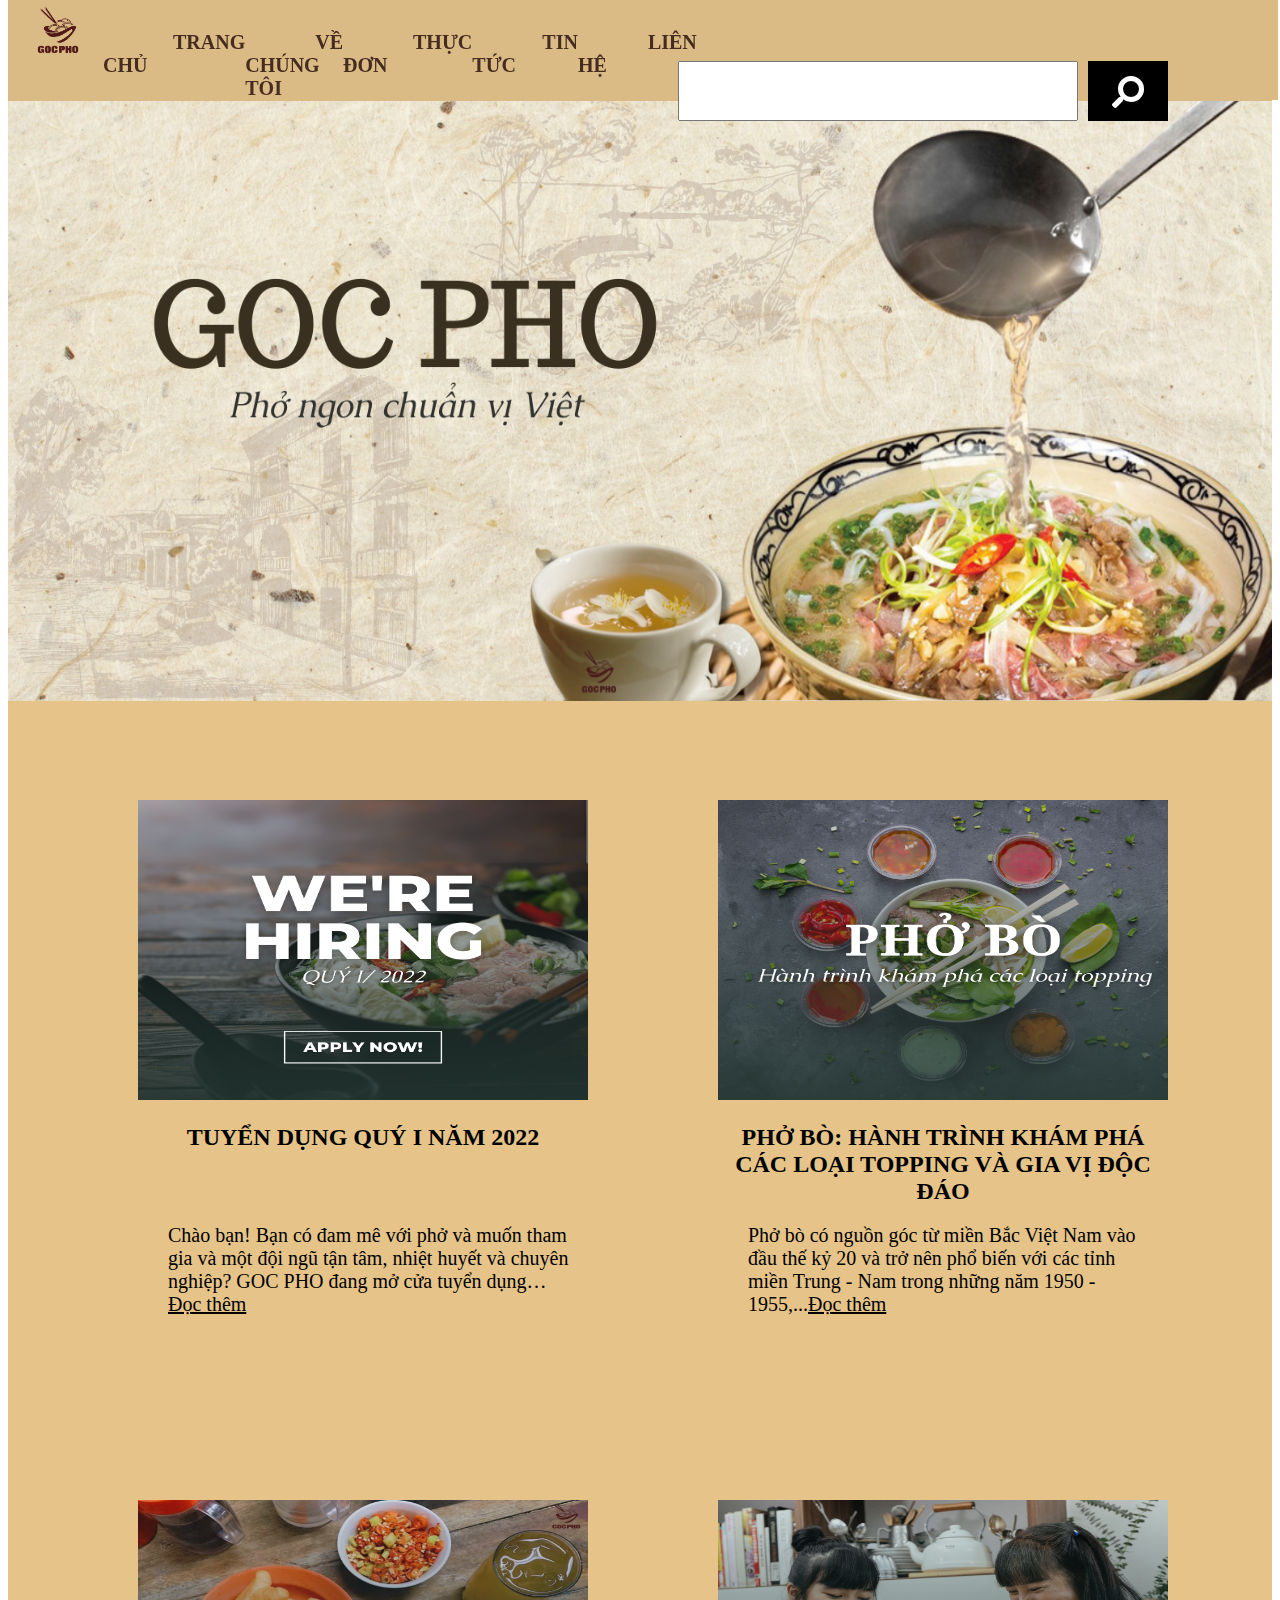
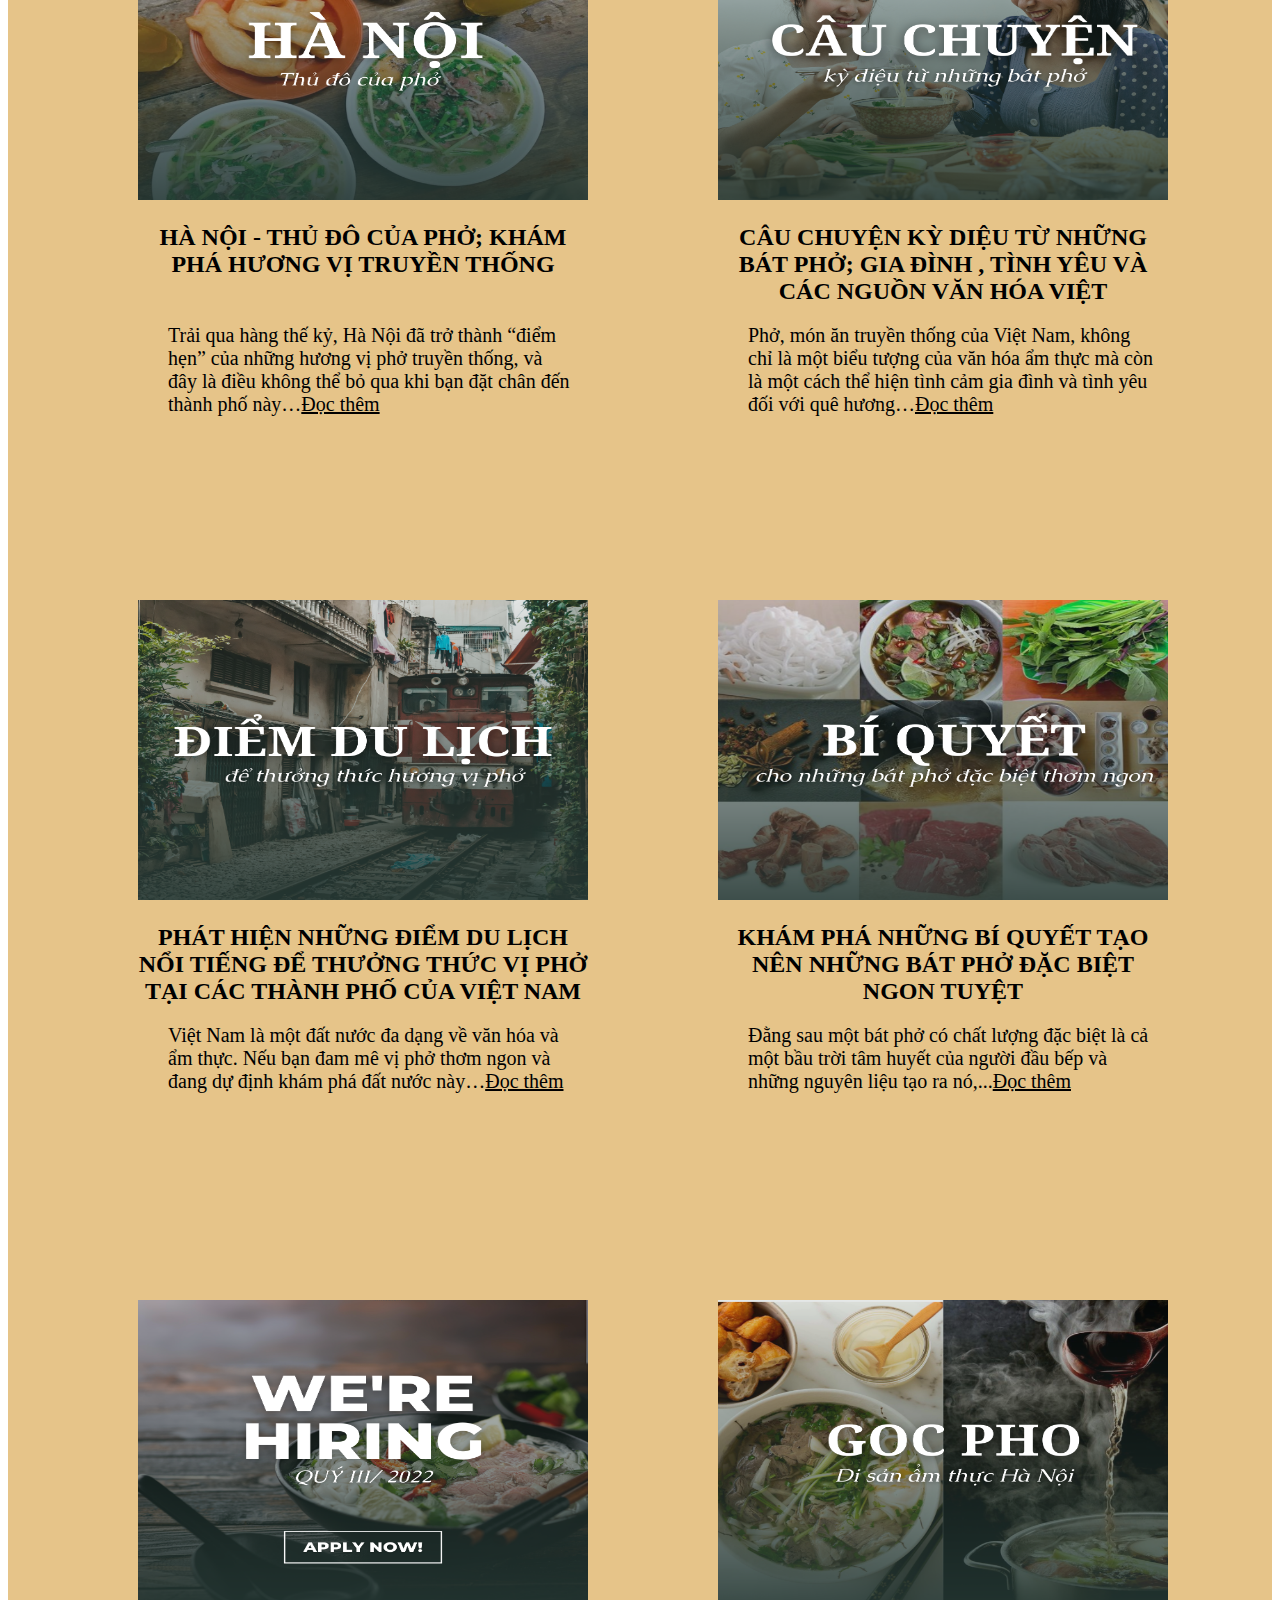
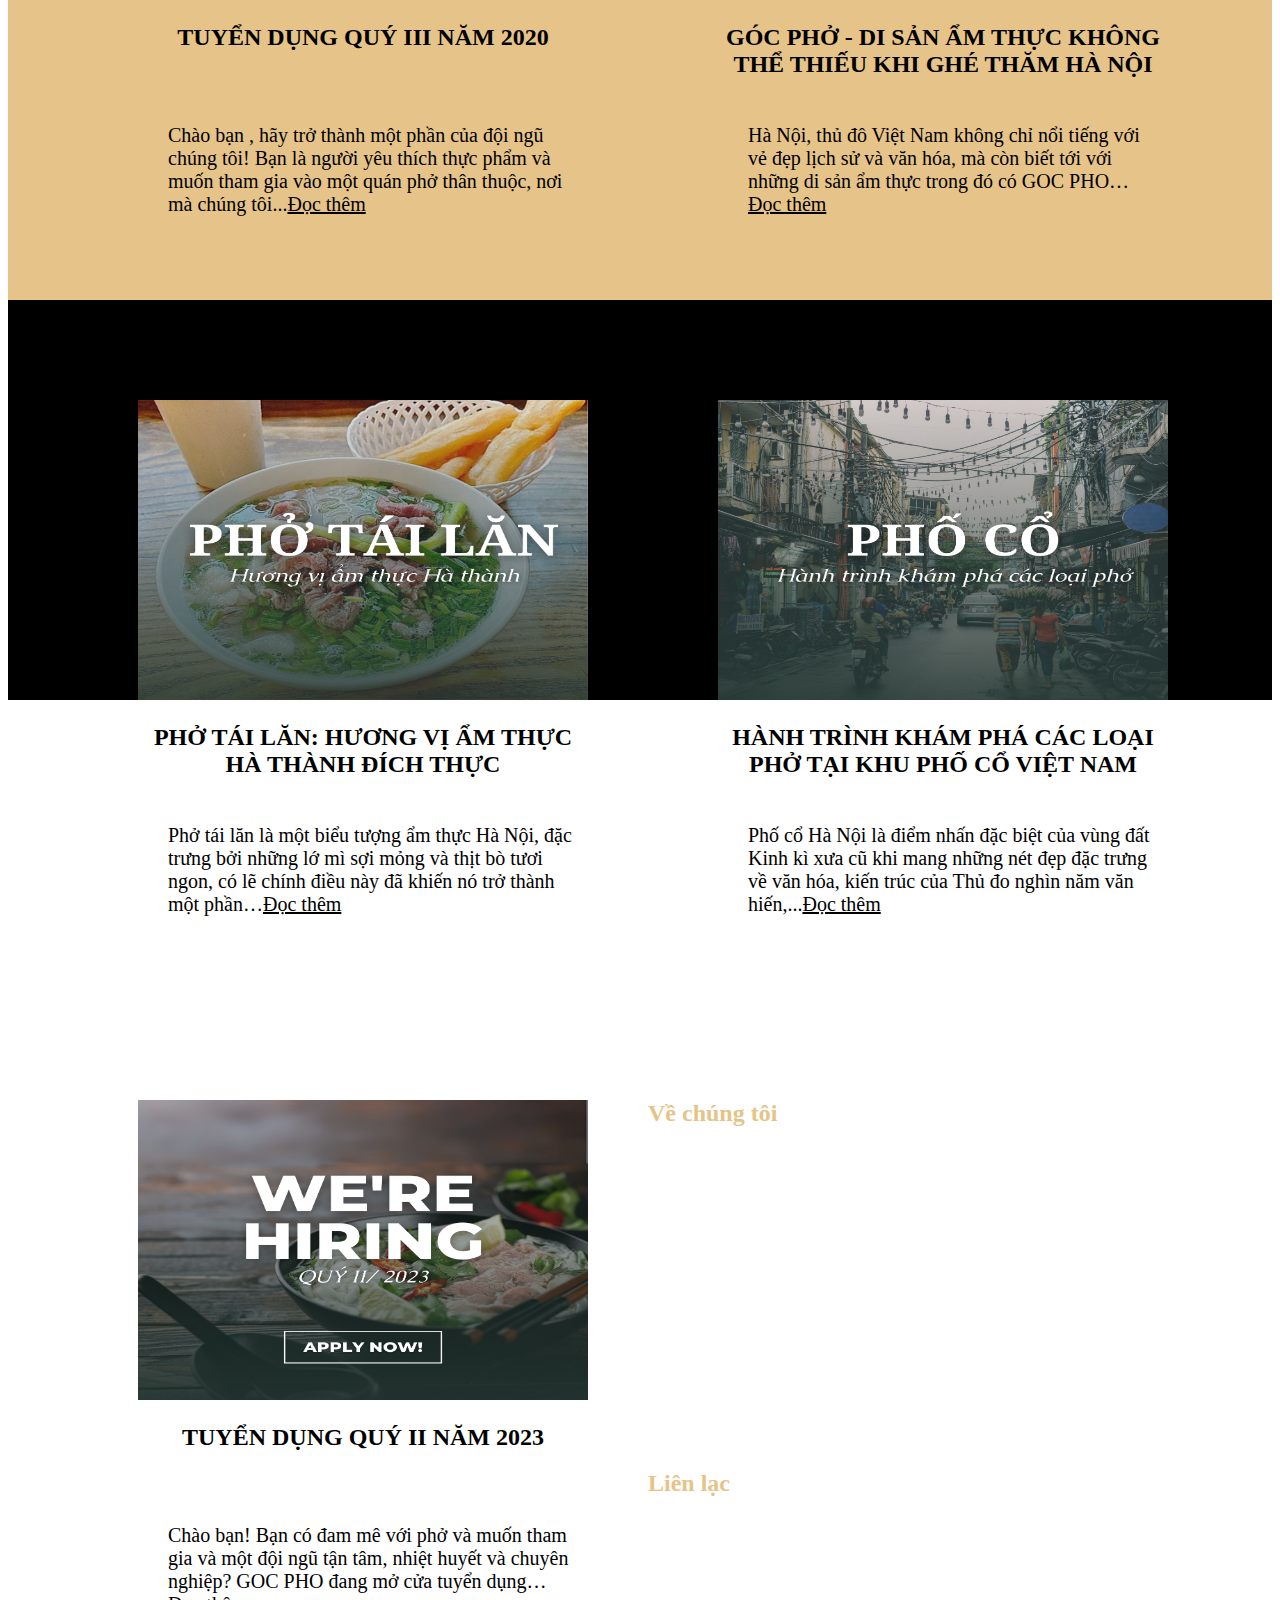
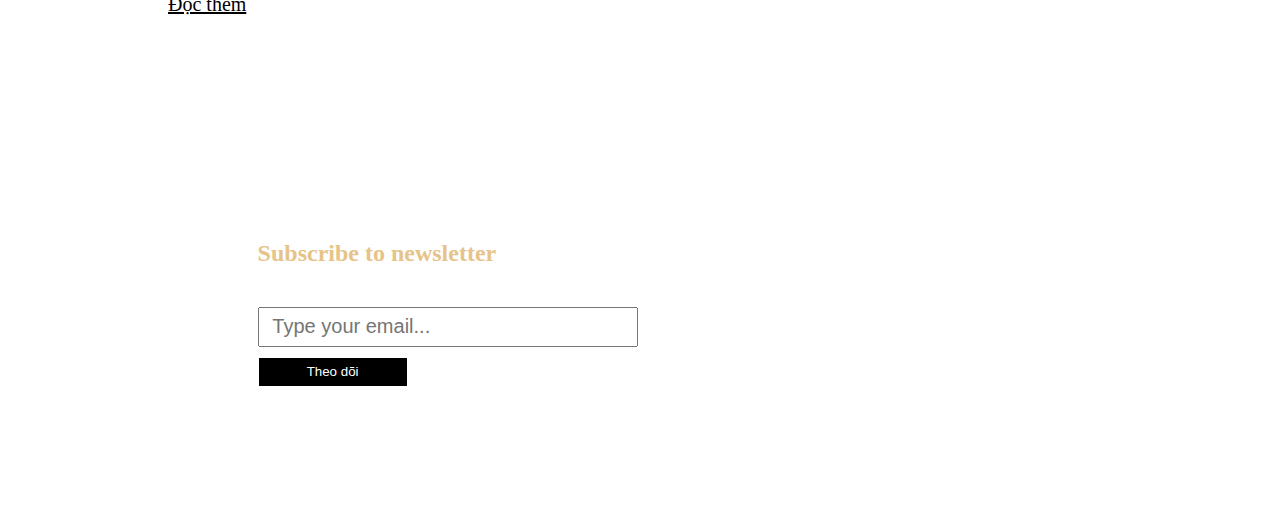
<file: index.html>
<!DOCTYPE html>
<html lang="en">
<head>
    <meta charset="UTF-8">
    <meta name="viewport" content="width=device-width, initial-scale=1.0">
     <link rel="stylesheet" type="text/css" href="../style.css">
     <link rel="stylesheet" href="https://cdnjs.cloudflare.com/ajax/libs/font-awesome/5.15.3/css/all.min.css">
    <title>Goc Pho</title>
</head>
<body>
     <div id="wp">
        <div class="menu">
          <nav >
          <img  src="../img/logo.png">
        <ul id="main-menu">
            <li id="toggleBut"><a id="toggleBut">TRANG  CHỦ </a></li>

            <li id="toggleButton"><a id="toggleButton">VỀ  CHÚNG  TÔI </a>
         
            </li>
            <li ><a  href="#">THỰC  ĐƠN  </a>
                <ul class="sub-menu"><br><br>
                    <li id="toggle"><a id="toggle">ĐỒ ĂN </a></li><br>
                    <li id="togg"><a id="togg">ĐỒ UỐNG </a></li><br>
                  
                 </ul></li>
            <li id="cuoi"><a id="cuoi">TIN  TỨC </a></li>

            <li id="tog"><a id="tog" >LIÊN  HỆ </a></li>
        </ul>
            </nav>
        
            <div class="search">
                <input type="search" name="tim kiem"  style="float: right;margin-right:200px;width:400px;height:60px;margin-top:-70px; font-size: 25px;">
              
                <div class="search" style="float:right; margin-top: -70px;margin-right:110px;background:black; width:80px;height:60px;" >
                    <i class="fa fa-search fa-2x fa-fw fa-rotate-90" style="color:rgb(255, 255, 255);margin-top:15px;margin-left:20px; "></i></div>
                
              </div>

        </div>

        
        <div class="banner">
            <img id="an_di" src="../img/banner.png">
        </div>


        <div id="box" > 


            <div class="tt">
                <img src="../img/quy1.png"> 
                
                <h2>  TUYỂN DỤNG QUÝ I NĂM 2022</h2>
                <p>Chào bạn! Bạn có đam mê với phở và muốn tham gia và một đội ngũ tận tâm, nhiệt huyết và chuyên nghiệp? GOC PHO đang mở cửa tuyển dụng…<a href="#">Đọc thêm</a></p>
               </div>
            
                 
                 <div class="tt">
                    <img src="../img/topping.png">
                    <h2> PHỞ BÒ: HÀNH TRÌNH KHÁM PHÁ CÁC LOẠI TOPPING VÀ GIA VỊ ĐỘC ĐÁO</h2>
                    <p>Phở bò có nguồn góc từ miền Bắc Việt Nam vào đầu thế kỷ 20 và trở nên phổ biến với các tỉnh miền Trung - Nam trong những năm 1950 - 1955,...<a href="#">Đọc thêm</a></p> 
                </div>
                
                     
                     <div class="tt">
                        <img src="../img/hanoi.png">
                       
                     <H2>HÀ NỘI - THỦ ĐÔ CỦA PHỞ; KHÁM PHÁ HƯƠNG VỊ TRUYỀN THỐNG</H2>
                    <p>Trải qua hàng thế kỷ, Hà Nội đã trở thành “điểm hẹn” của những hương vị phở truyền thống, và đây là điều không thể bỏ qua khi bạn đặt chân đến thành phố này…<a href="#">Đọc thêm</a>
                    </p>
                    </div>
                    <div class="tt">
                        <img src="../img/cauchuyen.png">
                    <H2>CÂU CHUYỆN KỲ DIỆU TỪ NHỮNG BÁT PHỞ; GIA ĐÌNH , TÌNH YÊU VÀ CÁC NGUỒN VĂN HÓA VIỆT</H2>
                      <p>Phở, món ăn truyền thống của Việt Nam, không chỉ là một biểu tượng của văn hóa ẩm thực mà còn là một cách thể hiện tình cảm gia đình và tình yêu đối với quê hương…<a href="#">Đọc thêm</a></p>
                       </div>
                    
                         
                         <div class="tt">
                            <img src="../img/dulich.png">
                            <H2>PHÁT HIỆN NHỮNG ĐIỂM DU LỊCH NỔI TIẾNG ĐỂ THƯỞNG THỨC VỊ PHỞ TẠI CÁC THÀNH PHỐ CỦA VIỆT NAM</H2>
                        <p>Việt Nam là một đất nước đa dạng về văn hóa và ẩm thực. Nếu bạn đam mê vị phở thơm ngon và đang dự định khám phá đất nước này…<a href="#">Đọc thêm</a></p>
                        </div>
                        
                             
                             <div class="tt">
                                <img src="../img/biquyet.png">
                                <H2>KHÁM PHÁ NHỮNG BÍ QUYẾT TẠO NÊN NHỮNG BÁT PHỞ ĐẶC BIỆT NGON TUYỆT</H2>
                                <p>Đằng sau một bát phở có chất lượng đặc biệt là cả một bầu trời tâm huyết của người đầu bếp và những nguyên liệu tạo ra nó,...<a href="#">Đọc thêm</a></p>
                            </div>
                            <div class="tt">
                                <img src="../img/quy3.png">
                                <H2>TUYỂN DỤNG QUÝ III NĂM 2020</H2>
                                <p>Chào bạn , hãy trở thành một phần của đội ngũ chúng tôi! Bạn là người yêu thích thực phẩm và muốn tham gia vào một quán phở thân thuộc, nơi mà chúng tôi...<a href="#">Đọc thêm</a></p>
                               </div>
                            
                                 
                                 <div class="tt">
                                    <img src="../img/gocpho.png">
                                    <H2>GÓC PHỞ - DI SẢN ẨM THỰC KHÔNG THỂ THIẾU KHI GHÉ THĂM HÀ NỘI</H2>
                                    <p>Hà Nội, thủ đô Việt Nam không chỉ nổi tiếng với vẻ đẹp lịch sử và văn hóa, mà còn biết tới với những di sản ẩm thực trong đó có GOC PHO…<a href="#">Đọc thêm</a></p>
                                </div>
                                
                                     
                                     <div class="tt">
                                        <img src="../img/tailan.png">
                                        <H2>PHỞ TÁI LĂN: HƯƠNG VỊ ẨM THỰC HÀ THÀNH ĐÍCH THỰC</H2>
                                        <p>Phở tái lăn là một biểu tượng ẩm thực Hà Nội, đặc trưng bởi những lớ mì sợi mỏng và thịt bò tươi ngon, có lẽ chính điều này đã khiến nó trở thành một phần…<a href="#">Đọc thêm</a></p>
                                    </div>
                                    <div class="tt">
                                        <img src="../img/phoco.png">
                                        <H2>HÀNH TRÌNH KHÁM PHÁ CÁC LOẠI PHỞ TẠI KHU PHỐ CỔ VIỆT NAM</H2>
                                        <p>Phố cổ Hà Nội là điểm nhấn đặc biệt của vùng đất Kinh kì xưa cũ khi mang những nét đẹp đặc trưng về văn hóa, kiến trúc của Thủ đo nghìn năm văn hiến,...<a href="#">Đọc thêm</a></p>   
                                    </div>
                                    
                                         
                                         <div class="tt">
                                            <img src="../img/quy2.png">
                                            <H2>TUYỂN DỤNG QUÝ II NĂM 2023</H2>
                                            <p>Chào bạn! Bạn có đam mê với phở và muốn tham gia và một đội ngũ tận tâm, nhiệt huyết và chuyên nghiệp? GOC PHO đang mở cửa tuyển dụng…<a href="#">Đọc thêm</a></p>
                                        </div>
                                        
                                             
                                             
    </div>

    <div id="vechungtoi1">

        <img src="../img/banner.png">
        <h2> VỀ CHÚNG TÔI</h2>
     <p>Sau khi nghe đại diện Đoàn Đại biểu Quốc hội Thành phố Hà Nội báo cáo nội dung dự kiến tại kỳ họp thứ 6 Quốc hội khoá 15, nhiều cử tri phát biểu nhận định, trong 9 tháng qua, dưới sự lãnh đạo của Đảng, sự điều hành quyết liệt của Chính phủ và Quốc hội, đất nước ta đã vượt qua khó khăn phát triển kinh tế và tăng trưởng khá, giá cả ổn định, đồng tiền được giữ giá.
        Quốc hội Thành phố Hà Nội báo cáo nội dung dự kiến tại kỳ họp thứ 6 Quốc hội khoá 15, nhiều cử tri phát biểu nhận định, trong 9 tháng qua, dưới sự lãnh đạo của Đảng, sự điều hành quyết liệt của Chính phủ và Quốc hội, đất nước ta đã vượt qua khó khăn phát triển kinh tế và tăng trưởng khá, giá cả ổn định, đồng tiền được giữ giá.
        Quốc hội Thành phố Hà Nội báo cáo nội dung dự kiến tại kỳ họp thứ 6 Quốc hội khoá 15, nhiều cử tri phát biểu nhận định, trong 9 tháng qua, dưới sự lãnh đạo của Đảng, sự điều hành quyết liệt của Chính phủ và Quốc hội, đất nước ta đã vượt qua khó khăn phát triển kinh tế và tăng trưởng khá, giá cả ổn định, đồng tiền được giữ giá.
     </p>
     <a href="#">Learn mone</a>
    </div>
        


    <div id="do_an">

        <div class="aa">
        <img src="../img/phobo.jpg">
        <h3>Phở bò</h3>
        <p> 70.000vnd</p>
        </div>
        <div class="aa">
        <img src="../img/photailan.jpg">
        <h3>Phở tái lăn</h3>
        <p> 80.000vnd</p>
        </div>
        <div class="aa">
        <img src="../img/phodacbiet.jpg">
        <h3>Phở đặc biệt</h3>
        <p> 90.000vnd</p>
        </div>
    </div>



    <div id="do_uong">

        <div class="bb">
            <img src="../img/tranhai.jpg">
            <h3>Trà Sen</h3>
            <p> 30.000vnd</p>
            </div>
            <div class="bb">
            <img src="../img/trasen.webp">
            <h3>Trà Nhài</h3>
            <p> 40.000vnd</p>
            </div>

        </div>

<div id="bottom">

    <div class="tong">
   <div class="cc">
        <h2>Về chúng tôi</h2>
        <p>GOCPHO được lấy cảm hứng từ câu chuyện lịch sử về Phở, như 1 cách để gìn giữ những giá trị
            tốt đẹp và làm sống lại hướng vị của món phở từ làng quê xưa
        </p>
   </div>
   <div class="cc">
        <h2>Liên lạc</h2>
        <p>Số xx, Hàng Da, Phố Cổ, Cửa Đông, Hoàn Kiếm, Hà Nội</p>
        <p>gocphohn@gmail.com</p>
        <p>0971392xxx</p>
   </div>
   <div class="cc">
         <h2>Subscribe to newsletter</h2>
         <input type="search" name="tim kiem" placeholder="  Type your email..." style="float: right;margin-right:-30px;width:380px;height:40px;margin-top:20px; font-size: 20px;">
         <button> Theo dõi</button>
   </div>
 
</div>

</div>






<script>
    const toggleButton = document.getElementById("toggleButton");
    const content1 = document.getElementById("vechungtoi1");
    const content2 = document.getElementById("box");
    const content3 = document.getElementById("do_an");
    const content4 = document.getElementById("do_uong");
    const content5 = document.getElementById("an_di");
    



toggleButton.addEventListener("click", function() {
    if (content1.style.display === "none") {
        content1.style.display = "block";
        content2.style.display = "none";
        content3.style.display = "none";
        content4.style.display = "none";
        content5.style.display = "block";

    } else {
        content1.style.display = "block";
        content2.style.display = "none";
        content3.style.display = "none";
        content4.style.display = "none";
        content5.style.display = "block";
    }
});



const toggleButt = document.getElementById("toggleBut");
const content11 = document.getElementById("box");
const content22 = document.getElementById("vechungtoi1");
const content33 = document.getElementById("do_an");
const content44 = document.getElementById("do_uong");
const content55 = document.getElementById("an_di");



toggleButt.addEventListener("click", function() {
if (content11.style.display === "block") {
    content11.style.display = "block";
    content22.style.display = "none";
    content33.style.display = "none";
    content44.style.display = "none";
    content55.style.display = "block";

} else {
    content11.style.display = "block";
    content22.style.display = "none";
    content33.style.display = "none";
    content44.style.display = "none";
    content55.style.display = "block";
}
});




const toggle = document.getElementById("toggle");
const content111 = document.getElementById("do_an");
const content222 = document.getElementById("box");
const content333 = document.getElementById("vechungtoi1");
const content444 = document.getElementById("do_uong");
const content555 = document.getElementById("an_di");



toggle.addEventListener("click", function() {
if (content111.style.display === "none") {
    content111.style.display = "block";
    content222.style.display = "none";
    content333.style.display = "none";
    content444.style.display = "none";
    content555.style.display = "block";

} else {
    content111.style.display = "block";
    content222.style.display = "none";
    content333.style.display = "none";
    content444.style.display = "none";
    content555.style.display = "block";
}
});



const togg = document.getElementById("togg");
const content1111 = document.getElementById("do_uong");
const content2222 = document.getElementById("box");
const content3333 = document.getElementById("vechungtoi1");
const content4444 = document.getElementById("do_an");
const content5555 = document.getElementById("an_di");


togg.addEventListener("click", function() {
    if (content1111.style.display === "none") {
        content1111.style.display = "block";
        content2222.style.display = "none";
        content3333.style.display = "none";
        content4444.style.display = "none";
        content5555.style.display = "block";
    
    } else {
        content1111.style.display = "block";
        content2222.style.display = "none";
        content3333.style.display = "none";
        content4444.style.display = "none";
        content5555.style.display = "block";
    }
    });


   
const tog = document.getElementById("tog");
const content11111 = document.getElementById("do_an");
const content22222 = document.getElementById("box");
const content33333 = document.getElementById("vechungtoi1");
const content44444 = document.getElementById("do_uong");
const content55555 = document.getElementById("an_di");



tog.addEventListener("click", function() {
if (content11111.style.display === "none") {
    content11111.style.display = "none";
    content22222.style.display = "none";
    content33333.style.display = "none";
    content44444.style.display = "none";
    content55555.style.display = "block";

} else {
    content11111.style.display = "none";
    content22222.style.display = "none";
    content33333.style.display = "none";
    content44444.style.display = "none";
    content55555.style.display = "block";
}
});


    
        const togg2 = document.getElementById("cuoi");

        const content111111 = document.getElementById("an_di");
        const content222222 = document.getElementById("box");
        const content333333 = document.getElementById("do_an");
        const content444444 = document.getElementById("do_uong");
        const content555555 = document.getElementById("vechungtoi1");
        
    
    
    
    togg2.addEventListener("click", function() {
        if (content111111.style.display === "block") {
            content111111.style.display = "none";
            content222222.style.display = "block";
            content333333.style.display = "none";
            content444444.style.display = "none";
            content555555.style.display = "none";
    
    
        } else {
            content111111.style.display = "none";
            content222222.style.display = "block";
            content333333.style.display = "none";
            content444444.style.display = "none";
            content555555.style.display = "none";
        }
    });




</script>
</body>
</html>
</file>
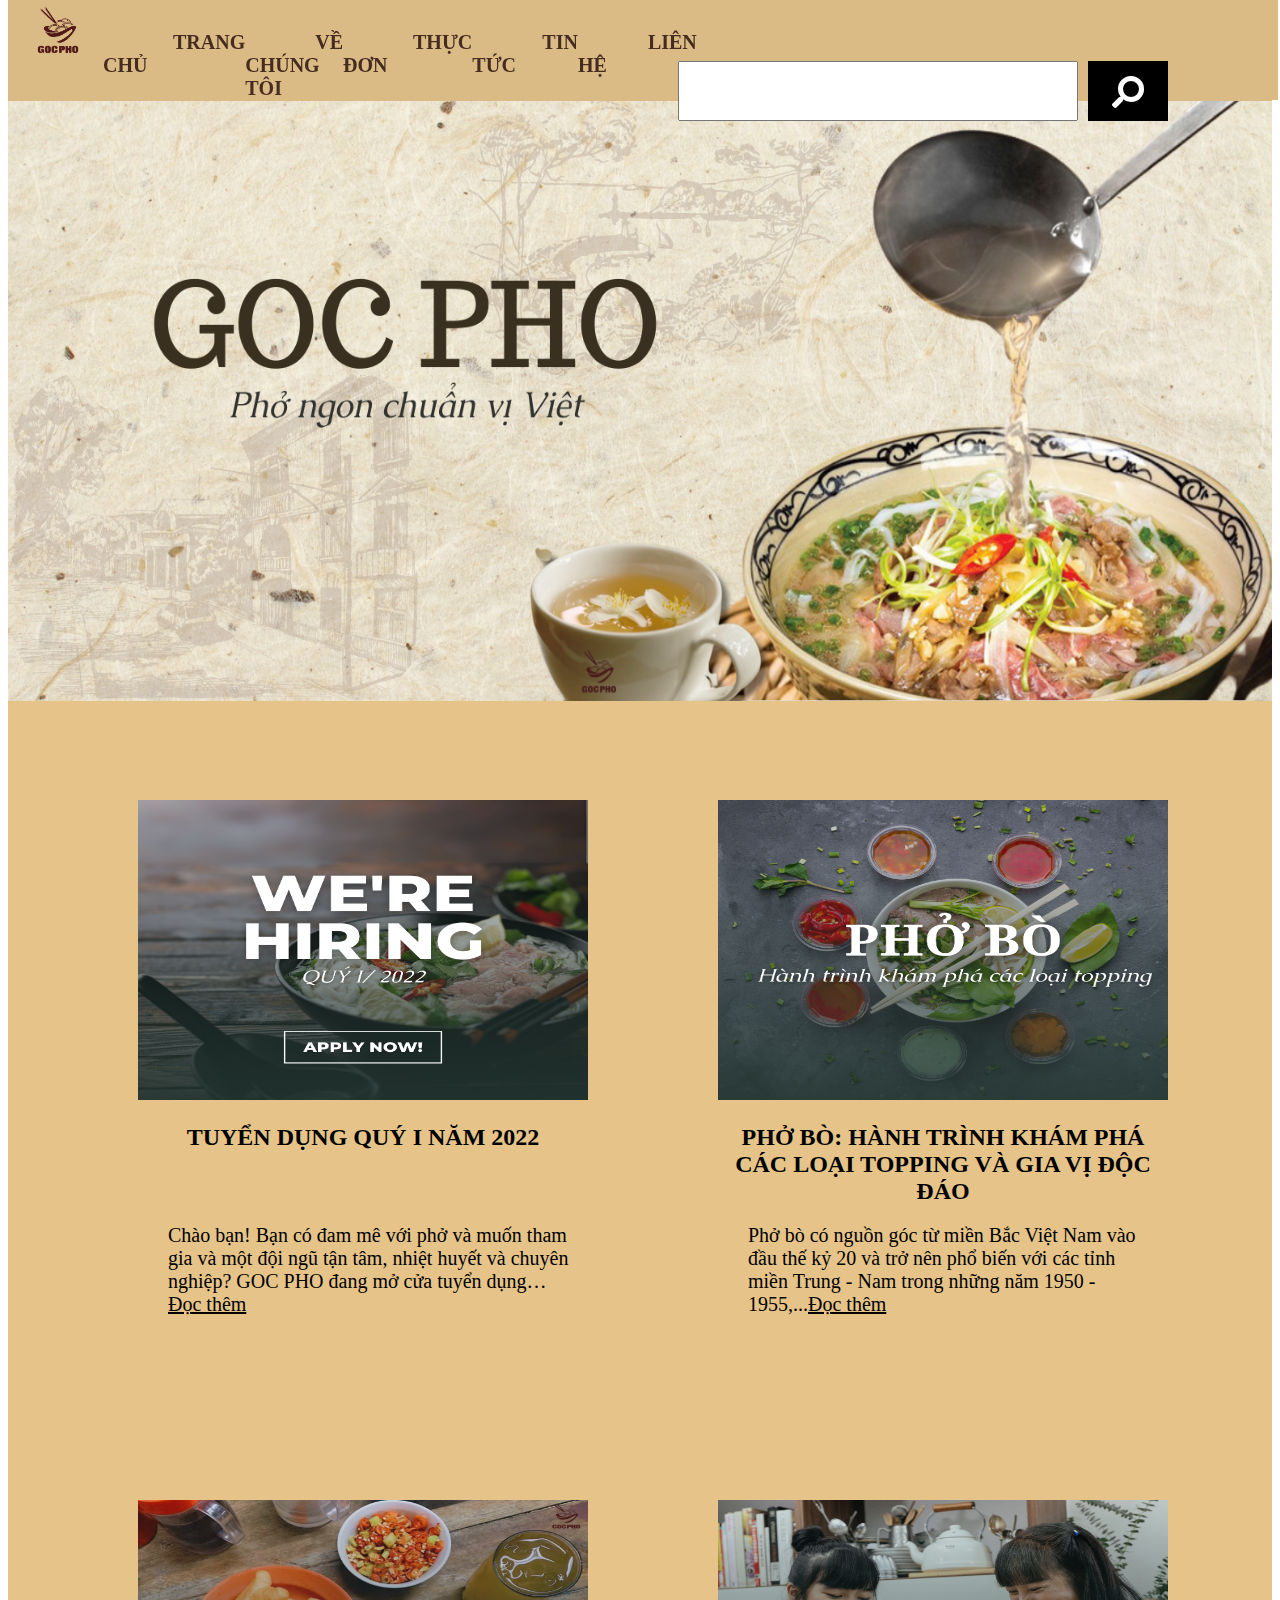
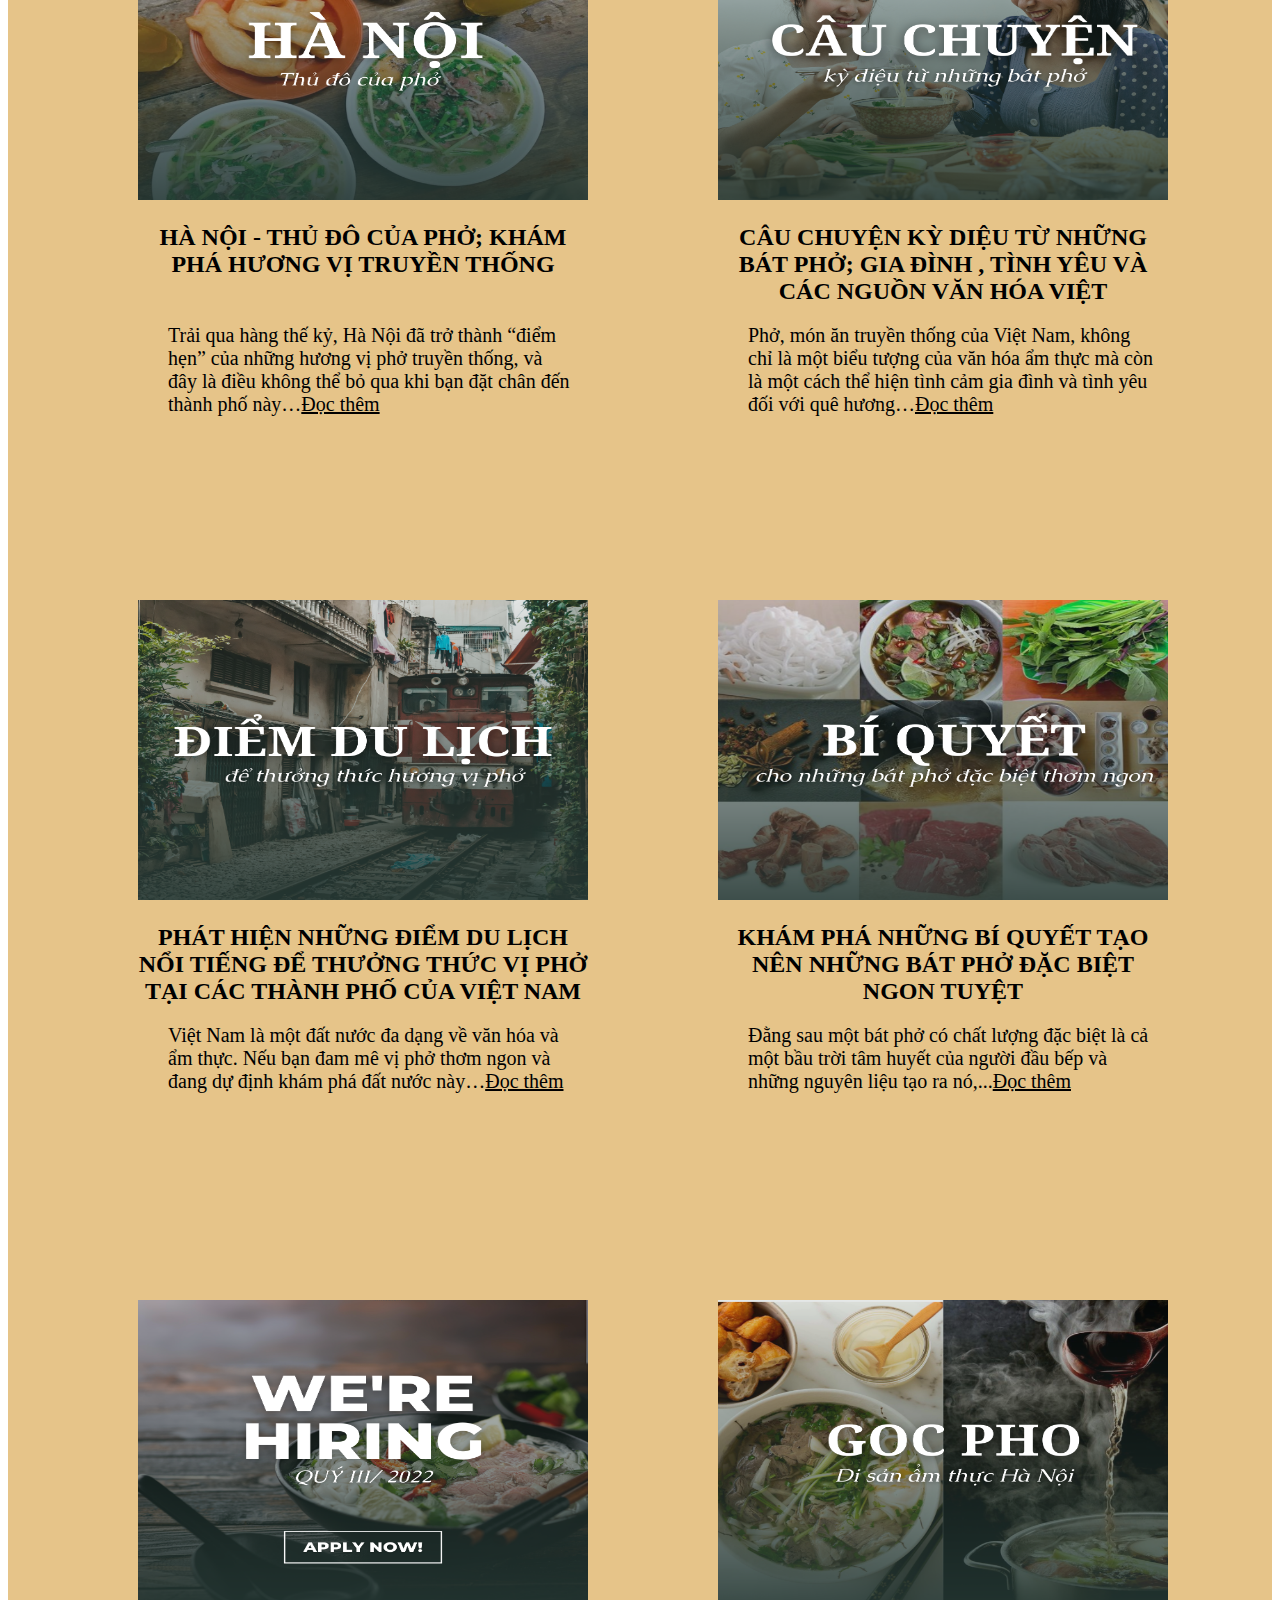
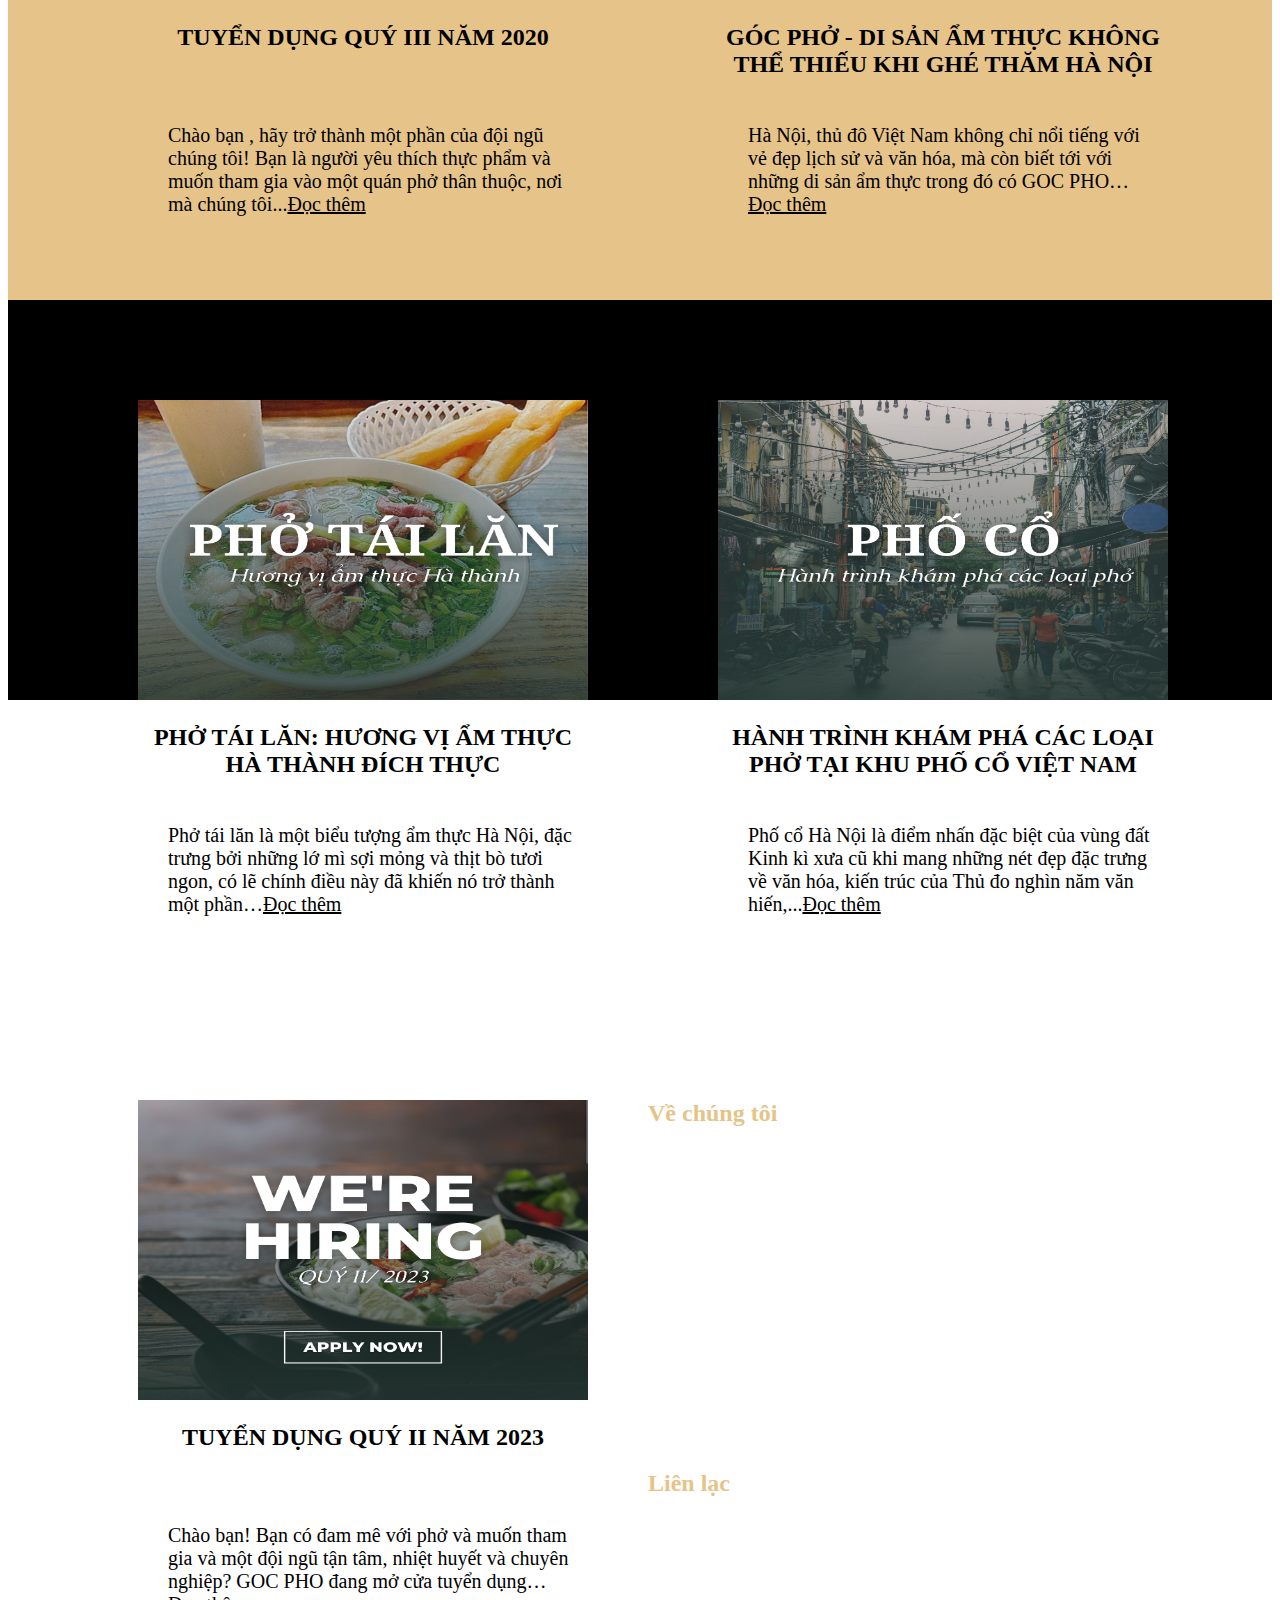
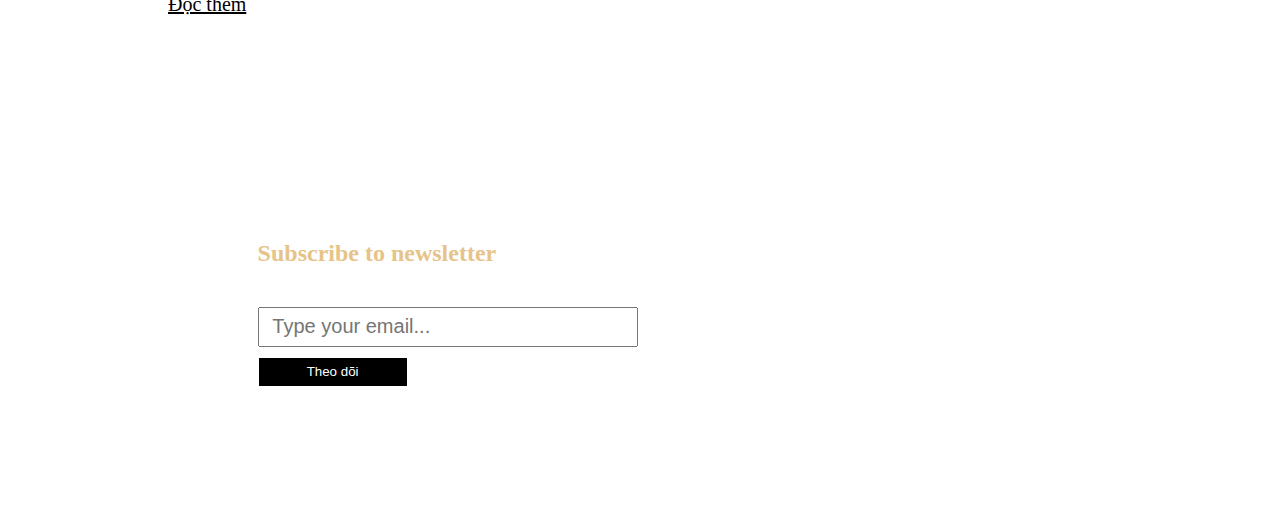
<file: web-phở/index.html>
<!DOCTYPE html>
<html lang="en">
<head>
    <meta charset="UTF-8">
    <meta name="viewport" content="width=device-width, initial-scale=1.0">
     <link rel="stylesheet" type="text/css" href="../style.css">
     <link rel="stylesheet" href="https://cdnjs.cloudflare.com/ajax/libs/font-awesome/5.15.3/css/all.min.css">
    <title>Goc Pho</title>
</head>
<body>
     <div id="wp">
        <div class="menu">
          <nav >
          <img  src="../img/logo.png">
        <ul id="main-menu">
            <li id="toggleBut"><a id="toggleBut">TRANG  CHỦ </a></li>

            <li id="toggleButton"><a id="toggleButton">VỀ  CHÚNG  TÔI </a>
         
            </li>
            <li ><a  href="#">THỰC  ĐƠN  </a>
                <ul class="sub-menu"><br><br>
                    <li id="toggle"><a id="toggle">ĐỒ ĂN </a></li><br>
                    <li id="togg"><a id="togg">ĐỒ UỐNG </a></li><br>
                  
                 </ul></li>
            <li id="cuoi"><a id="cuoi">TIN  TỨC </a></li>

            <li id="tog"><a id="tog" >LIÊN  HỆ </a></li>
        </ul>
            </nav>
        
            <div class="search">
                <input type="search" name="tim kiem"  style="float: right;margin-right:200px;width:400px;height:60px;margin-top:-70px; font-size: 25px;">
              
                <div class="search" style="float:right; margin-top: -70px;margin-right:110px;background:black; width:80px;height:60px;" >
                    <i class="fa fa-search fa-2x fa-fw fa-rotate-90" style="color:rgb(255, 255, 255);margin-top:15px;margin-left:20px; "></i></div>
                
              </div>

        </div>

        
        <div class="banner">
            <img id="an_di" src="../img/banner.png">
        </div>


        <div id="box" > 


            <div class="tt">
                <img src="../img/quy1.png"> 
                
                <h2>  TUYỂN DỤNG QUÝ I NĂM 2022</h2>
                <p>Chào bạn! Bạn có đam mê với phở và muốn tham gia và một đội ngũ tận tâm, nhiệt huyết và chuyên nghiệp? GOC PHO đang mở cửa tuyển dụng…<a href="#">Đọc thêm</a></p>
               </div>
            
                 
                 <div class="tt">
                    <img src="../img/topping.png">
                    <h2> PHỞ BÒ: HÀNH TRÌNH KHÁM PHÁ CÁC LOẠI TOPPING VÀ GIA VỊ ĐỘC ĐÁO</h2>
                    <p>Phở bò có nguồn góc từ miền Bắc Việt Nam vào đầu thế kỷ 20 và trở nên phổ biến với các tỉnh miền Trung - Nam trong những năm 1950 - 1955,...<a href="#">Đọc thêm</a></p> 
                </div>
                
                     
                     <div class="tt">
                        <img src="../img/hanoi.png">
                       
                     <H2>HÀ NỘI - THỦ ĐÔ CỦA PHỞ; KHÁM PHÁ HƯƠNG VỊ TRUYỀN THỐNG</H2>
                    <p>Trải qua hàng thế kỷ, Hà Nội đã trở thành “điểm hẹn” của những hương vị phở truyền thống, và đây là điều không thể bỏ qua khi bạn đặt chân đến thành phố này…<a href="#">Đọc thêm</a>
                    </p>
                    </div>
                    <div class="tt">
                        <img src="../img/cauchuyen.png">
                    <H2>CÂU CHUYỆN KỲ DIỆU TỪ NHỮNG BÁT PHỞ; GIA ĐÌNH , TÌNH YÊU VÀ CÁC NGUỒN VĂN HÓA VIỆT</H2>
                      <p>Phở, món ăn truyền thống của Việt Nam, không chỉ là một biểu tượng của văn hóa ẩm thực mà còn là một cách thể hiện tình cảm gia đình và tình yêu đối với quê hương…<a href="#">Đọc thêm</a></p>
                       </div>
                    
                         
                         <div class="tt">
                            <img src="../img/dulich.png">
                            <H2>PHÁT HIỆN NHỮNG ĐIỂM DU LỊCH NỔI TIẾNG ĐỂ THƯỞNG THỨC VỊ PHỞ TẠI CÁC THÀNH PHỐ CỦA VIỆT NAM</H2>
                        <p>Việt Nam là một đất nước đa dạng về văn hóa và ẩm thực. Nếu bạn đam mê vị phở thơm ngon và đang dự định khám phá đất nước này…<a href="#">Đọc thêm</a></p>
                        </div>
                        
                             
                             <div class="tt">
                                <img src="../img/biquyet.png">
                                <H2>KHÁM PHÁ NHỮNG BÍ QUYẾT TẠO NÊN NHỮNG BÁT PHỞ ĐẶC BIỆT NGON TUYỆT</H2>
                                <p>Đằng sau một bát phở có chất lượng đặc biệt là cả một bầu trời tâm huyết của người đầu bếp và những nguyên liệu tạo ra nó,...<a href="#">Đọc thêm</a></p>
                            </div>
                            <div class="tt">
                                <img src="../img/quy3.png">
                                <H2>TUYỂN DỤNG QUÝ III NĂM 2020</H2>
                                <p>Chào bạn , hãy trở thành một phần của đội ngũ chúng tôi! Bạn là người yêu thích thực phẩm và muốn tham gia vào một quán phở thân thuộc, nơi mà chúng tôi...<a href="#">Đọc thêm</a></p>
                               </div>
                            
                                 
                                 <div class="tt">
                                    <img src="../img/gocpho.png">
                                    <H2>GÓC PHỞ - DI SẢN ẨM THỰC KHÔNG THỂ THIẾU KHI GHÉ THĂM HÀ NỘI</H2>
                                    <p>Hà Nội, thủ đô Việt Nam không chỉ nổi tiếng với vẻ đẹp lịch sử và văn hóa, mà còn biết tới với những di sản ẩm thực trong đó có GOC PHO…<a href="#">Đọc thêm</a></p>
                                </div>
                                
                                     
                                     <div class="tt">
                                        <img src="../img/tailan.png">
                                        <H2>PHỞ TÁI LĂN: HƯƠNG VỊ ẨM THỰC HÀ THÀNH ĐÍCH THỰC</H2>
                                        <p>Phở tái lăn là một biểu tượng ẩm thực Hà Nội, đặc trưng bởi những lớ mì sợi mỏng và thịt bò tươi ngon, có lẽ chính điều này đã khiến nó trở thành một phần…<a href="#">Đọc thêm</a></p>
                                    </div>
                                    <div class="tt">
                                        <img src="../img/phoco.png">
                                        <H2>HÀNH TRÌNH KHÁM PHÁ CÁC LOẠI PHỞ TẠI KHU PHỐ CỔ VIỆT NAM</H2>
                                        <p>Phố cổ Hà Nội là điểm nhấn đặc biệt của vùng đất Kinh kì xưa cũ khi mang những nét đẹp đặc trưng về văn hóa, kiến trúc của Thủ đo nghìn năm văn hiến,...<a href="#">Đọc thêm</a></p>   
                                    </div>
                                    
                                         
                                         <div class="tt">
                                            <img src="../img/quy2.png">
                                            <H2>TUYỂN DỤNG QUÝ II NĂM 2023</H2>
                                            <p>Chào bạn! Bạn có đam mê với phở và muốn tham gia và một đội ngũ tận tâm, nhiệt huyết và chuyên nghiệp? GOC PHO đang mở cửa tuyển dụng…<a href="#">Đọc thêm</a></p>
                                        </div>
                                        
                                             
                                             
    </div>

    <div id="vechungtoi1">

        <img src="../img/banner.png">
        <h2> VỀ CHÚNG TÔI</h2>
     <p>Sau khi nghe đại diện Đoàn Đại biểu Quốc hội Thành phố Hà Nội báo cáo nội dung dự kiến tại kỳ họp thứ 6 Quốc hội khoá 15, nhiều cử tri phát biểu nhận định, trong 9 tháng qua, dưới sự lãnh đạo của Đảng, sự điều hành quyết liệt của Chính phủ và Quốc hội, đất nước ta đã vượt qua khó khăn phát triển kinh tế và tăng trưởng khá, giá cả ổn định, đồng tiền được giữ giá.
        Quốc hội Thành phố Hà Nội báo cáo nội dung dự kiến tại kỳ họp thứ 6 Quốc hội khoá 15, nhiều cử tri phát biểu nhận định, trong 9 tháng qua, dưới sự lãnh đạo của Đảng, sự điều hành quyết liệt của Chính phủ và Quốc hội, đất nước ta đã vượt qua khó khăn phát triển kinh tế và tăng trưởng khá, giá cả ổn định, đồng tiền được giữ giá.
        Quốc hội Thành phố Hà Nội báo cáo nội dung dự kiến tại kỳ họp thứ 6 Quốc hội khoá 15, nhiều cử tri phát biểu nhận định, trong 9 tháng qua, dưới sự lãnh đạo của Đảng, sự điều hành quyết liệt của Chính phủ và Quốc hội, đất nước ta đã vượt qua khó khăn phát triển kinh tế và tăng trưởng khá, giá cả ổn định, đồng tiền được giữ giá.
     </p>
     <a href="#">Learn mone</a>
    </div>
        


    <div id="do_an">

        <div class="aa">
        <img src="../img/phobo.jpg">
        <h3>Phở bò</h3>
        <p> 70.000vnd</p>
        </div>
        <div class="aa">
        <img src="../img/photailan.jpg">
        <h3>Phở tái lăn</h3>
        <p> 80.000vnd</p>
        </div>
        <div class="aa">
        <img src="../img/phodacbiet.jpg">
        <h3>Phở đặc biệt</h3>
        <p> 90.000vnd</p>
        </div>
    </div>



    <div id="do_uong">

        <div class="bb">
            <img src="../img/tranhai.jpg">
            <h3>Trà Sen</h3>
            <p> 30.000vnd</p>
            </div>
            <div class="bb">
            <img src="../img/trasen.webp">
            <h3>Trà Nhài</h3>
            <p> 40.000vnd</p>
            </div>

        </div>

<div id="bottom">

    <div class="tong">
   <div class="cc">
        <h2>Về chúng tôi</h2>
        <p>GOCPHO được lấy cảm hứng từ câu chuyện lịch sử về Phở, như 1 cách để gìn giữ những giá trị
            tốt đẹp và làm sống lại hướng vị của món phở từ làng quê xưa
        </p>
   </div>
   <div class="cc">
        <h2>Liên lạc</h2>
        <p>Số xx, Hàng Da, Phố Cổ, Cửa Đông, Hoàn Kiếm, Hà Nội</p>
        <p>gocphohn@gmail.com</p>
        <p>0971392xxx</p>
   </div>
   <div class="cc">
         <h2>Subscribe to newsletter</h2>
         <input type="search" name="tim kiem" placeholder="  Type your email..." style="float: right;margin-right:-30px;width:380px;height:40px;margin-top:20px; font-size: 20px;">
         <button> Theo dõi</button>
   </div>
 
</div>

</div>






<script>
    const toggleButton = document.getElementById("toggleButton");
    const content1 = document.getElementById("vechungtoi1");
    const content2 = document.getElementById("box");
    const content3 = document.getElementById("do_an");
    const content4 = document.getElementById("do_uong");
    const content5 = document.getElementById("an_di");
    



toggleButton.addEventListener("click", function() {
    if (content1.style.display === "none") {
        content1.style.display = "block";
        content2.style.display = "none";
        content3.style.display = "none";
        content4.style.display = "none";
        content5.style.display = "block";

    } else {
        content1.style.display = "block";
        content2.style.display = "none";
        content3.style.display = "none";
        content4.style.display = "none";
        content5.style.display = "block";
    }
});



const toggleButt = document.getElementById("toggleBut");
const content11 = document.getElementById("box");
const content22 = document.getElementById("vechungtoi1");
const content33 = document.getElementById("do_an");
const content44 = document.getElementById("do_uong");
const content55 = document.getElementById("an_di");



toggleButt.addEventListener("click", function() {
if (content11.style.display === "block") {
    content11.style.display = "block";
    content22.style.display = "none";
    content33.style.display = "none";
    content44.style.display = "none";
    content55.style.display = "block";

} else {
    content11.style.display = "block";
    content22.style.display = "none";
    content33.style.display = "none";
    content44.style.display = "none";
    content55.style.display = "block";
}
});




const toggle = document.getElementById("toggle");
const content111 = document.getElementById("do_an");
const content222 = document.getElementById("box");
const content333 = document.getElementById("vechungtoi1");
const content444 = document.getElementById("do_uong");
const content555 = document.getElementById("an_di");



toggle.addEventListener("click", function() {
if (content111.style.display === "none") {
    content111.style.display = "block";
    content222.style.display = "none";
    content333.style.display = "none";
    content444.style.display = "none";
    content555.style.display = "block";

} else {
    content111.style.display = "block";
    content222.style.display = "none";
    content333.style.display = "none";
    content444.style.display = "none";
    content555.style.display = "block";
}
});



const togg = document.getElementById("togg");
const content1111 = document.getElementById("do_uong");
const content2222 = document.getElementById("box");
const content3333 = document.getElementById("vechungtoi1");
const content4444 = document.getElementById("do_an");
const content5555 = document.getElementById("an_di");


togg.addEventListener("click", function() {
    if (content1111.style.display === "none") {
        content1111.style.display = "block";
        content2222.style.display = "none";
        content3333.style.display = "none";
        content4444.style.display = "none";
        content5555.style.display = "block";
    
    } else {
        content1111.style.display = "block";
        content2222.style.display = "none";
        content3333.style.display = "none";
        content4444.style.display = "none";
        content5555.style.display = "block";
    }
    });


   
const tog = document.getElementById("tog");
const content11111 = document.getElementById("do_an");
const content22222 = document.getElementById("box");
const content33333 = document.getElementById("vechungtoi1");
const content44444 = document.getElementById("do_uong");
const content55555 = document.getElementById("an_di");



tog.addEventListener("click", function() {
if (content11111.style.display === "none") {
    content11111.style.display = "none";
    content22222.style.display = "none";
    content33333.style.display = "none";
    content44444.style.display = "none";
    content55555.style.display = "block";

} else {
    content11111.style.display = "none";
    content22222.style.display = "none";
    content33333.style.display = "none";
    content44444.style.display = "none";
    content55555.style.display = "block";
}
});


    
        const togg2 = document.getElementById("cuoi");

        const content111111 = document.getElementById("an_di");
        const content222222 = document.getElementById("box");
        const content333333 = document.getElementById("do_an");
        const content444444 = document.getElementById("do_uong");
        const content555555 = document.getElementById("vechungtoi1");
        
    
    
    
    togg2.addEventListener("click", function() {
        if (content111111.style.display === "block") {
            content111111.style.display = "none";
            content222222.style.display = "block";
            content333333.style.display = "none";
            content444444.style.display = "none";
            content555555.style.display = "none";
    
    
        } else {
            content111111.style.display = "none";
            content222222.style.display = "block";
            content333333.style.display = "none";
            content444444.style.display = "none";
            content555555.style.display = "none";
        }
    });




</script>
</body>
</html>
</file>
<file: style.css>
#wp{
    background:#dabb85;
    top:0px;
    width: 100%;
    height: 100px;

}
.menu{
    width:99.2%;
    height: 100px;;
    background:#dabb85;
    position: fixed;
    top:0px;
}
.menu img{
    width: 60px;;
    height: 60px;;
    margin-left: 20px;;
    
}
.banner img{
    width: 100%;
    height: 600px;
    margin-top:93px;
    
}

nav{
    display: flex;
    justify-content: space-between;
    justify-items: center;
}
#main-menu{
  display: flex;
 list-style: none;
 margin-right: 700px;;
 padding: 15px;
}
#main-menu li {
    position: relative;
}
#main-menu li a{
   color: #462c1f;
   margin-left: 70px;;
   text-decoration:none;
   font-family:Bahnschrift SemiBold;
   font-weight: bold;
   font-size: 20px;;
}

#main-menu ul.sub-menu{
    position: absolute;
    background:#dabb85;
    color: #462c1f;
    padding: 15px 10px;
    list-style:none ;
    width: 160px;;
    margin-left: 40px;
    border-radius: 0px 0px 20px 20px;
   
    display: none;
}
#main-menu li:hover ul.sub-menu{
    display: block;
}
#main-menu ul.sub-menu li{
    width: 160px;;
    
  
}

#main-menu ul.sub-menu a{
    
    
    margin-left: 20px;;
    

}
#main-menu  li:hover a{
    color: #ffffff;
}
#main-menu ul.sub-menu li:last-child a{
    border: none;
}
#main-menu ul.sub-menu li:hover {
    background: rgb(255, 255, 255);;
    
}
#main-menu ul.sub-menu li:hover a{
    
    color: #462c1f;
}
#box{
   width: 100%;
    height: 2800px;
    background:#e6c489;
   margin-top: -5px;
     
}
.tt{
    width: 450px;
    height: 600px;;
   
    float: left;
    margin-left: 130px;
    margin-top: 100px;
}
.tt img{
      width: 450px;
    height: 300px;;
}

.tt h2{
    text-align: center;
    font-family:Bahnschrift SemiBold;
  
    height:60px;

}

#vechungtoi1{
    width: 100%;
     height: 600px;
     background:#e6c489;
   display:none;
 }

 #vechungtoi1 img{
    width: 650px;;
    height:500px;
    margin-left: 270px;;
    margin-top: 50px;;
    float:left;
 }
 #vechungtoi1 h2 {
    margin-top: 50px;;
    font-family:Bahnschrift SemiBold;
    width: 250px;
    float:right;
    margin-right: 550px;
    font-size: 35px;

 }
 #vechungtoi1 p{
   
    margin-right: 200px;
    width: 600px;
    float: right;
    font-family: Arial;
    font-weight: 100;
    font-size: 20px;;
    margin-top: 5px;;

 }
 #vechungtoi1 a{
    float: right;
 
    color: black;
    font-family:Bahnschrift SemiBold;
      margin-right: 690px;;
    font-size: 20px;;
 }

 #do_an{
    width: 100%;
     height: 750px;
     background:#e6c489;
     display:none;
    
 }
 .aa{
    width: 450px;
    height: 700px;;

    float: left;
    margin-left: 130px;
    margin-top: 50px;
    
}
.aa img{
    width: 450px;
   height: 580px;;
}
.aa h3{
    font-family:Bahnschrift SemiBold;
    text-align: center;
    font-size: 30px;
    margin-top:10px;
}
.aa p{
    font-family:Bahnschrift SemiBold;
    text-align: center;
    font-size: 20px;
    margin-top:-10px;
}


 #do_uong{
    width: 100%;
     height: 600px;
     background:#e6c489;
     display:none;
     

     
 }

 .bb{
    width: 550px;
    height: 600px;;

    float: left;
    margin-left: 250px;
    margin-top: 50px;
   
    
    
}
.bb img{
    width: 550px;
   height: 380px;;
 
}
.bb h3{
    font-family:Bahnschrift SemiBold;
    text-align: center;
    font-size: 30px;
    margin-top:10px;
}
.bb p{
    font-family:Bahnschrift SemiBold;
    text-align: center;
    font-size: 20px;
    margin-top:-10px;
}

#bottom{
    
    width: 100%;
    height: 400px;;
    background: black;
}
.tong{
    width: 70%;
    height: 400px;;
    margin-left: 15%;
 
}
.cc{
    width: 350px;
    height: 320px;
    margin-top: 50px;;
    
    margin-left: 60px;;
    float: left;

}
.cc h2{
    font-family:Bahnschrift SemiBold;
    margin-top: 50px;;
    color:#e6c489;
}
.cc p{
    width:95%;
    font-family: Arial;
    color:#ffffff;
    margin-top:40px;
}
.cc button{
    margin-top: 10px;;
    width: 150px;;
    height: 30px;
    background: black;
    color: #ffffff;
    border: 1px solid white;
    
}
.tt p{
  
    font-size: 20px;;
    margin-left: 30px;;
    width: 90%;
    font-family:Arial Narrow;
    margin-top: 40px;;
}
.tt p a{
    font-family:Bahnschrift SemiBold;
    color:black;
}
</file>
